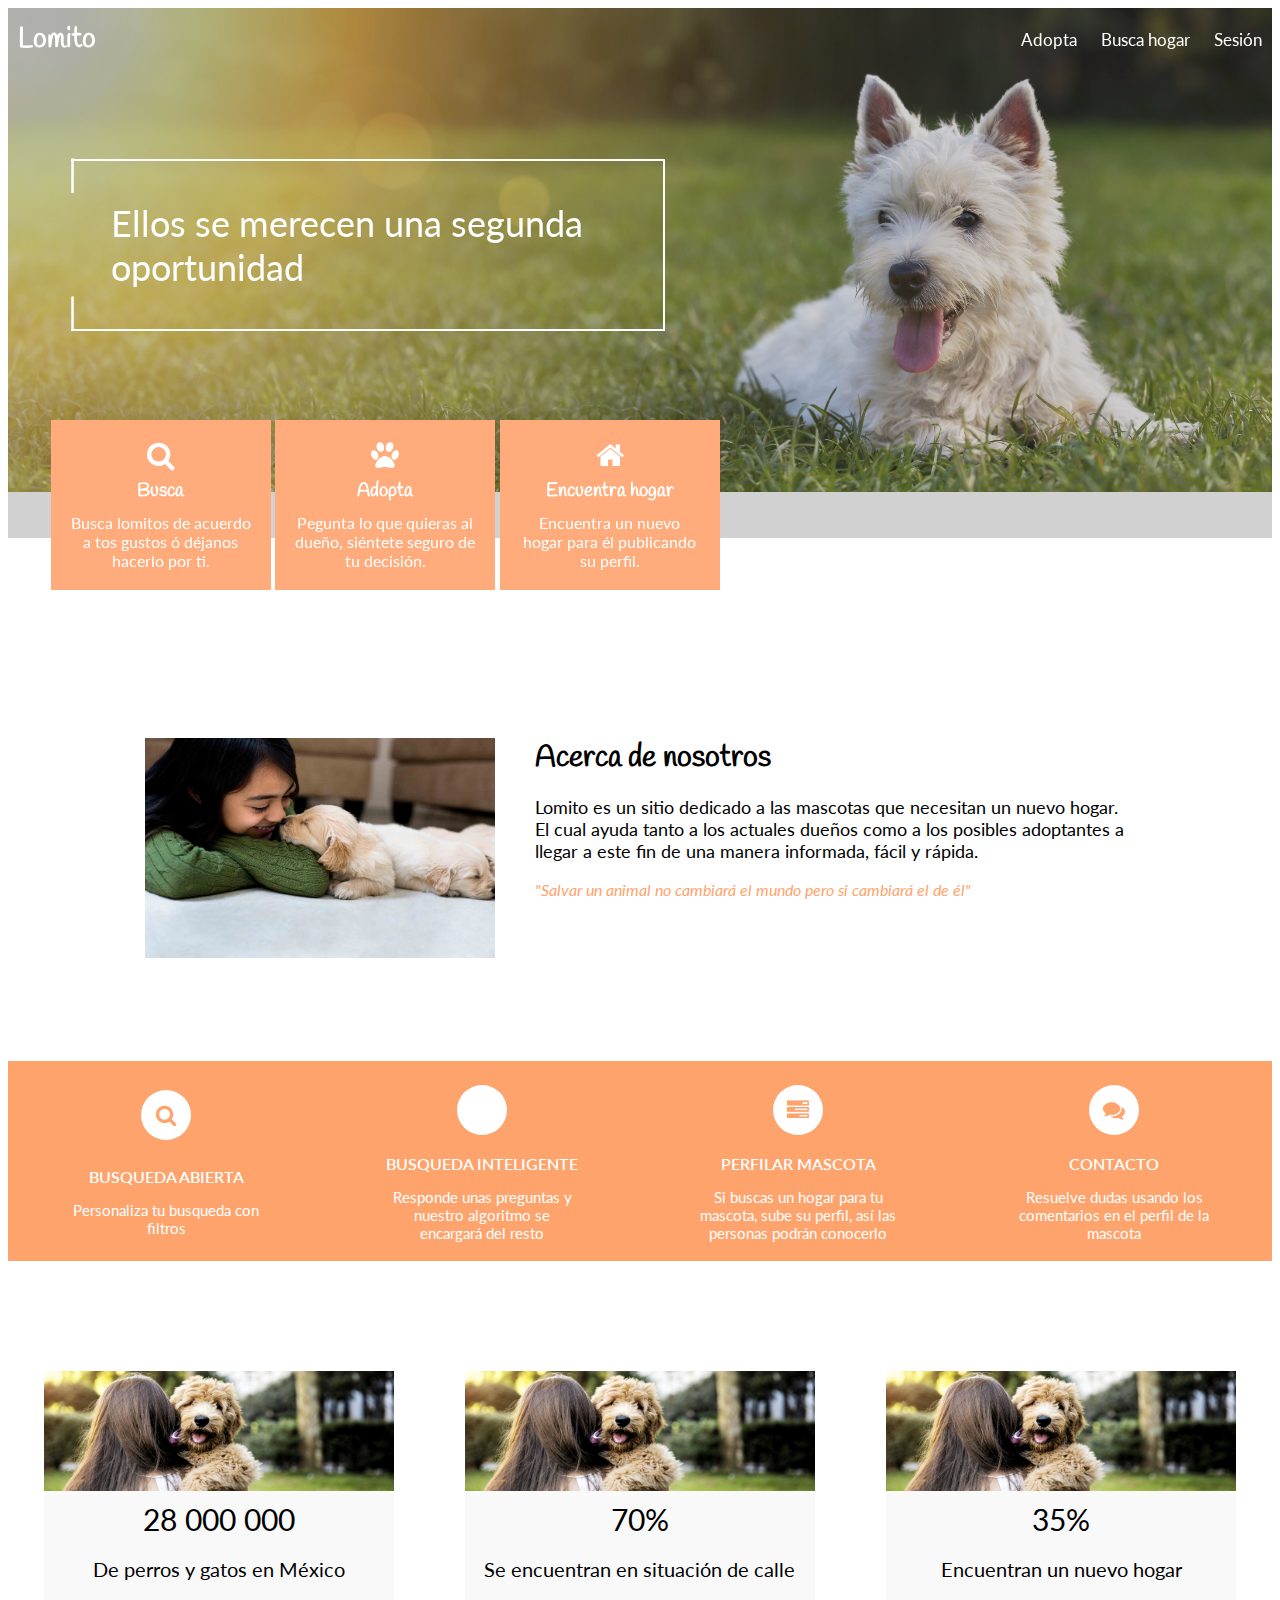
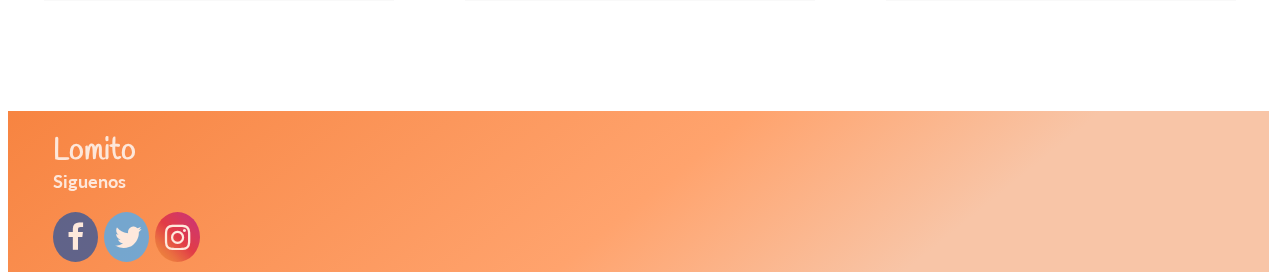
<file: index.html>
<!DOCTYPE html>
<html lang="en">
<head>
    <meta charset="UTF-8">
    <meta name="viewport" content="width=device-width, initial-scale=1.0">
    <meta http-equiv="X-UA-Compatible" content="ie=edge">
    <title>Lomito</title>
    <link rel="stylesheet" href="assets/css/main.css">
    <link rel="stylesheet" href="https://use.fontawesome.com/releases/v5.7.0/css/all.css" integrity="sha384-lZN37f5QGtY3VHgisS14W3ExzMWZxybE1SJSEsQp9S+oqd12jhcu+A56Ebc1zFSJ" crossorigin="anonymous">
    <link rel="stylesheet" href="https://cdnjs.cloudflare.com/ajax/libs/font-awesome/4.7.0/css/font-awesome.min.css">
    <link href="https://fonts.googleapis.com/css?family=Handlee|Lato&display=swap" rel="stylesheet">
</head>
<body>
    <header>
        <!-- <nav>
            <a href="">Lomito</a>
            <div>
                <a href="">Adopta</a>
                <a href="">Busca hogar</a>
                <a href="">Sesión</a>
            </div>
        </nav> -->
    </header>
    <section id="hero">
          <nav class="home-navbar">
            <a href="index.html" class="logo">Lomito</a>
            <div>
                <a href="searcher-pet.html">Adopta</a>
                <a href="human-register.html">Busca hogar</a>
                <a href="">Sesión</a>
            </div>
        </nav>
        <div class="title">
                Ellos se merecen una segunda oportunidad
        </div>
       
        <div class="card-container">
            <div class="card c1">
                <i class="fa fa-search"></i>
                <h3 class="font-theme">Busca</h3>
                <span>Busca lomitos de acuerdo a tos gustos ó déjanos hacerlo por ti.</span>
            </div>
            <div class="card c2">
                <i class="fa fa-paw"></i>
                <h3 class="font-theme">Adopta</h3>
                <span>Pegunta lo que quieras al dueño, siéntete seguro de tu decisión.</span>
            </div>
            <div class="card">
                <i class="fa fa-home"></i>
                <h3 class="font-theme">Encuentra hogar</h3>
                <span>Encuentra un nuevo hogar para él publicando su perfil.</span>
            </div>
        </div>
    </section>
    <section class="about-us">
        <div class="about-us-image">
            <img src="assets/images/portada4.jpg">
        </div>
        <div class="about-us-details">
            <h1 class="font-theme">Acerca de nosotros</h1>
            <p>Lomito es un sitio dedicado a las mascotas que necesitan un nuevo hogar. 
                <br>
                El cual ayuda tanto a los actuales dueños como a los posibles adoptantes a llegar a este fin de una manera informada, fácil y rápida.
              
            </p>
            <span>"Salvar un animal no cambiará el mundo pero si cambiará el de él"</span>
        </div>
    </section>
    <section class="tools">
        <div class="tool-item">
            <div class="tools-icon" tabindex="0">
                <i class="fa fa-search"></i>
            </div>
            <div class="tools-details">
                <span>Busqueda abierta</span>
                <p>Personaliza tu busqueda con filtros</p>
            </div>
        </div>

         <div class="tool-item">
            <div class="tools-icon">
                <i class="fas fa-project-diagram"></i>
            </div>
            <div class="tools-details">
                <span>Busqueda inteligente</span>
                <p>Responde unas preguntas y nuestro algoritmo se encargará del resto</p>
            </div>
        </div>

         <div class="tool-item">
            <div class="tools-icon">
                <i class="fa fa-tasks"></i>
            </div>
            <div class="tools-details">
                <span>Perfilar mascota</span>
                <p>Si buscas un hogar para tu mascota, sube su perfil, así las personas podrán conocerlo</p>
            </div>
        </div>
       
         <div class="tool-item">
            <div class="tools-icon">
                <i class="fa fa-comments"></i>
            </div>
            <div class="tools-details">
                <span>Contacto</span>
                <p>Resuelve dudas usando los comentarios en el perfil de la mascota</p>
            </div>
        </div>
    </section>
    <section class="statistics">
        <div class="statistics-item">
           <img src= "assets/images/portada1.jpg" width="350px" height="120px">
            <div class="detail">
                <span>28 000 000</span>
                <p>De perros y gatos en México</p>
            </div>
        </div>
         <div class="statistics-item">
           <img src= "assets/images/portada1.jpg" width="350px" height="120px">
            <div class="detail">
                <span>70%</span>
                <p>Se encuentran en situación de calle</p>
            </div>
        </div>
         <div class="statistics-item">
           <img src= "assets/images/portada1.jpg" width="350px" height="120px">
            <div class="detail">
                <span>35%</span>
                <p>Encuentran un nuevo hogar</p>
            </div>
        </div>
    </section>
    <footer>
       <div class="footer-logo">
        <h1 class="font-theme">Lomito</h1>
        <h3>Siguenos</h3>
        <div class="social">
            <a href="#" class="fa fa-facebook"></a>
            <a href="#" class="fa fa-twitter"></a>
            <a href="#" class="fa fa-instagram"></a>
        </div>
       </div>
    </footer>
    
</body>
</html>
</file>
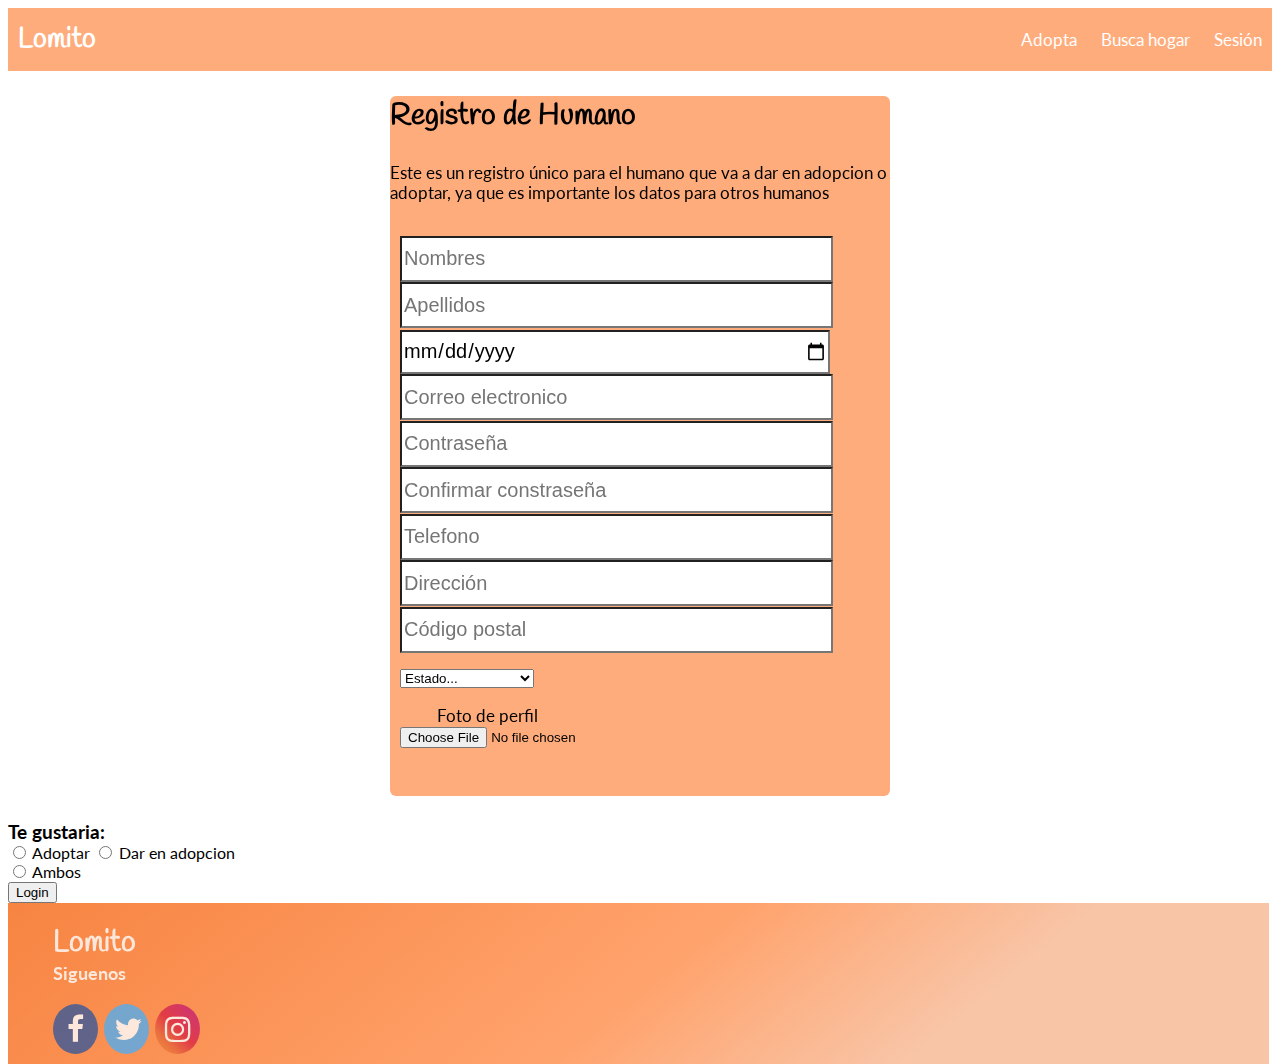
<file: human-register.html>
<!DOCTYPE html>
<html lang="en">
<head>
    <meta charset="UTF-8">
    <meta name="viewport" content="width=device-width, initial-scale=1.0">
    <meta http-equiv="X-UA-Compatible" content="ie=edge">
    <title>Perfil de Usuarios Lomito</title>
    <link rel="stylesheet" href="assets/css/main.css">
    <link rel="stylesheet" href="https://use.fontawesome.com/releases/v5.7.0/css/all.css" integrity="sha384-lZN37f5QGtY3VHgisS14W3ExzMWZxybE1SJSEsQp9S+oqd12jhcu+A56Ebc1zFSJ" crossorigin="anonymous">
    <link rel="stylesheet" href="https://cdnjs.cloudflare.com/ajax/libs/font-awesome/4.7.0/css/font-awesome.min.css">
    <link href="https://fonts.googleapis.com/css?family=Handlee|Lato&display=swap" rel="stylesheet">
</head>
<body>
<header>
    <nav class="site-navbar">
        <a href="index.html" class="logo">Lomito</a>
        <div>
            <a href="searcher-pet.html">Adopta</a>
            <a href="human-register.html">Busca hogar</a>
            <a href="">Sesión</a>
        </div>
    </nav>
</header>


<section class="container-humano">
<div class="flat-form">
        <h2>Registro de Humano</h2>
        <p>  Este es un registro único para el
            humano que va a dar en adopcion o adoptar, ya que es importante
            los datos para otros humanos</p>
<form>           
    <ul class="tabs">
        <li>
<input type="text" placeholder="Nombres">
        </li>
        <li>
<input type="text" placeholder="Apellidos">
        </li>
        <li>
 <input type="date" name="date" >
        </li>
        <li>
<input type="text" placeholder="Correo electronico">
         </li>
         <li>
<input type="password" placeholder="Contraseña">
        </li>
        <li>
<input type="password" placeholder="Confirmar constraseña">
         </li>
         <li>
<input type="text" placeholder="Telefono">
          </li>
    <li>
<input type="text" placeholder="Dirección">
    </li>
    <li>
<input type="text" placeholder="Código postal">
    </li>
    <li>
 <select placeholder="estado">
     <option value="no"> Estado...</option>
    <option value="Aguascalientes">Aguascalientes</option>
    <option value="Baja California">Baja California</option>
    <option value="Baja California Sur">Baja California Sur</option>
    <option value="Campeche">Campeche</option>
    <option value="Chiapas">Chiapas</option>
    <option value="Chihuahua">Chihuahua</option>
    <option value="Coahuila">Coahuila</option>
    <option value="Colima">Colima</option>
    <option value="Distrito Federal">Distrito Federal</option>
    <option value="Durango">Durango</option>
    <option value="Estado de México">Estado de México</option>
    <option value="Guanajuato">Guanajuato</option>
    <option value="Guerrero">Guerrero</option>
    <option value="Hidalgo">Hidalgo</option>
    <option value="Jalisco">Jalisco</option>
    <option value="Michoacán">Michoacán</option>
    <option value="Morelos">Morelos</option>
    <option value="Nayarit">Nayarit</option>
    <option value="Nuevo León">Nuevo León</option>
    <option value="Oaxaca">Oaxaca</option>
    <option value="Puebla">Puebla</option>
    <option value="Querétaro">Querétaro</option>
    <option value="Quintana Roo">Quintana Roo</option>
    <option value="San Luis Potosí">San Luis Potosí</option>
    <option value="Sinaloa">Sinaloa</option>
    <option value="Sonora">Sonora</option>
    <option value="Tabasco">Tabasco</option>
    <option value="Tamaulipas">Tamaulipas</option>
    <option value="Tlaxcala">Tlaxcala</option>
    <option value="Veracruz">Veracruz</option>
    <option value="Yucatán">Yucatán</option>
    <option value="Zacatecas">Zacatecas</option>
    </select>
    </li>
    <li><p>
 Foto de perfil
 <input type="file" name="imagen subida"
 accept="image/png, .jpg, .jpeg, image/gif">
 <form action="../../form-result.php" method="POST"
 enctype="multipart/form-data" target="_blank">
    </li>
    
 </ul>
 
</form>
</div>
</div>
</section>


<div class="selection2">
<h3> Te gustaria:</h3>
<input type="radio"name="lomo" value="adoptar"> Adoptar <span></span>
<input type="radio" name="lomo" value="dar en adopcion"> Dar en adopcion <br>
<input type="radio" name="lomo" value="ambos" > Ambos <br>

</div>
 







<div class="Registrar">

 <input type="submit" value="Login" class="button-2">

</div>







<footer>
    <div class="footer-logo">
        <h1 class="font-theme">Lomito</h1>
        <h3>Siguenos</h3>
        <div class="social">
            <a href="#" class="fa fa-facebook"></a>
            <a href="#" class="fa fa-twitter"></a>
            <a href="#" class="fa fa-instagram"></a>
        </div>
       </div>
</footer>    
</body>
</html>
</file>
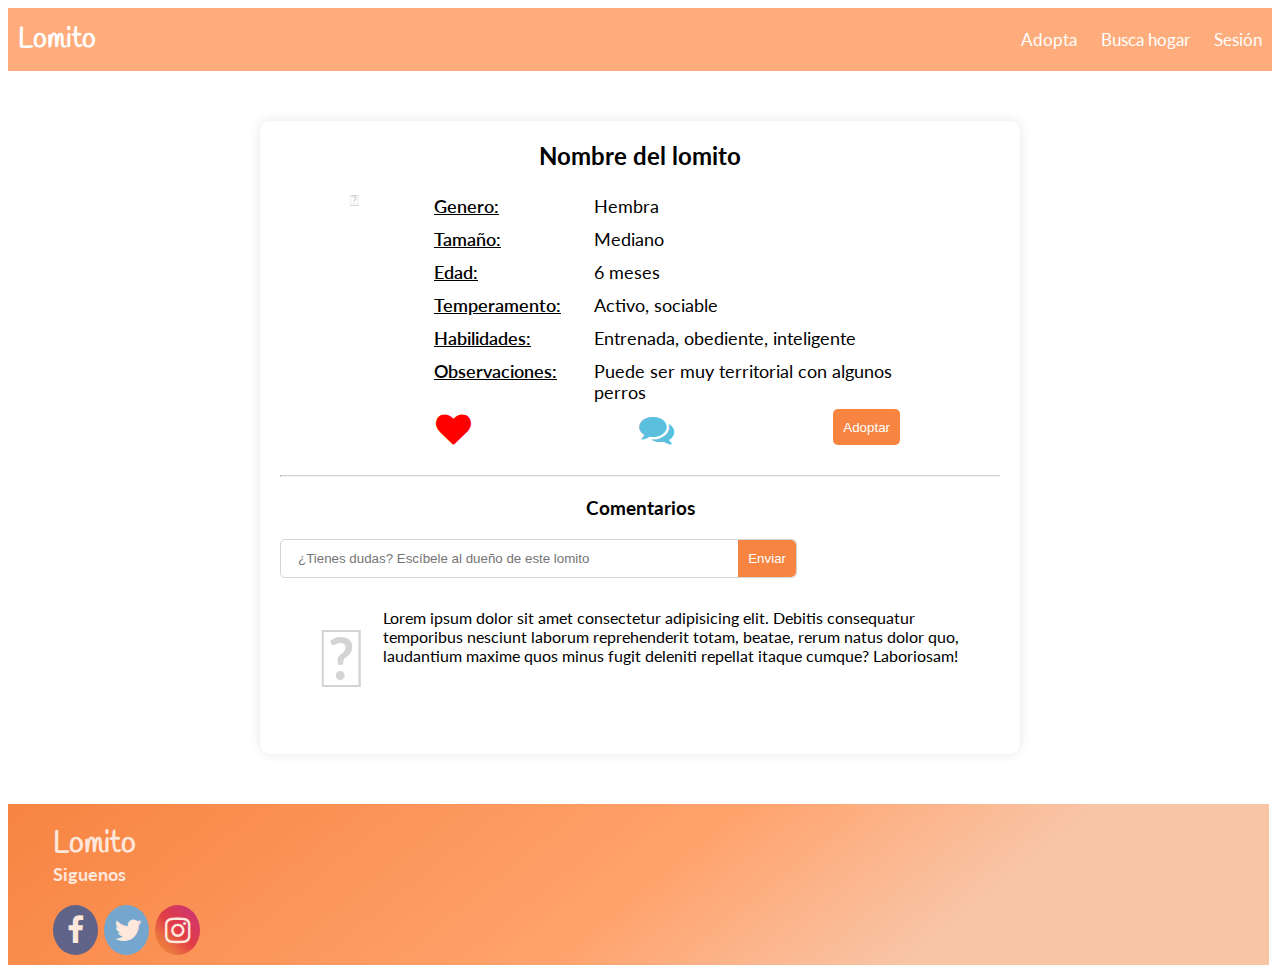
<file: pet-details.html>
<!DOCTYPE html>
<html lang="en">
<head>
    <meta charset="UTF-8">
    <meta name="viewport" content="width=device-width, initial-scale=1.0">
    <meta http-equiv="X-UA-Compatible" content="ie=edge">
    <link rel="stylesheet" href="assets/css/main.css">
    <link rel="stylesheet" href="https://use.fontawesome.com/releases/v5.7.0/css/all.css" integrity="sha384-lZN37f5QGtY3VHgisS14W3ExzMWZxybE1SJSEsQp9S+oqd12jhcu+A56Ebc1zFSJ" crossorigin="anonymous">
    <link rel="stylesheet" href="https://cdnjs.cloudflare.com/ajax/libs/font-awesome/4.7.0/css/font-awesome.min.css">
    <link href="https://fonts.googleapis.com/css?family=Handlee|Lato&display=swap" rel="stylesheet">
    <title>Lomito</title>
</head>
<body>
    <header>
        <nav class="site-navbar">
                <a href="index.html" class="logo">Lomito</a>
                <div>
                    <a href="searcher-pet.html">Adopta</a>
                    <a href="human-register.html">Busca hogar</a>
                    <a href="">Sesión</a>
                </div>
            </nav>
    </header>
    <section class="info-pet-details">
        <div class="card-full-details">
            <h2>Nombre del lomito</h2>
            <div class="general-full-details">
                <div class="image-full-details">
                    <i class="fas fa-paw fa-10x"></i>
                </div>
                <div class="description-full-details">
                    <div class=item-detail>
                        <span>Genero:</span>
                        <p>Hembra</p>
                    </div>
                     <div class=item-detail>
                        <span>Tamaño:</span>
                        <p>Mediano</p>
                    </div>
                     <div class=item-detail>
                        <span>Edad:</span>
                        <p>6 meses</p>
                    </div>
                    <div class=item-detail>
                        <span>Temperamento:</span>
                        <p>Activo, sociable</p>
                    </div>
                     <div class=item-detail>
                        <span>Habilidades:</span>
                        <p>Entrenada, obediente, inteligente</p>
                    </div>
                    <div class=item-detail>
                        <span>Observaciones:</span>
                        <p>Puede ser muy territorial con algunos perros</p>
                    </div>
                    <div class="card-pet-options">
                        <button type="submit" class="btn-like"><i class="fa fa-heart"></i></button>
                        <button type="submit" class="btn-comment"><i class="fa fa-comments"></i></button>
                        <button type="submit" class="btn-adopt">Adoptar</button>
                    </div>
                </div>
               
            </div>
            <hr>
            <h3>Comentarios</h3>
            <div class="commets-container">
                <input placeholder="¿Tienes dudas? Escíbele al dueño de este lomito">
                <button type="submit">Enviar</button>
            </div>
            <div class="comment-detail">
                <i class="fas fa-user fa-5x"></i>
                <div class="coment-text">
                    <p>Lorem ipsum dolor sit amet consectetur adipisicing elit. Debitis consequatur temporibus nesciunt laborum reprehenderit totam, beatae, rerum natus dolor quo, laudantium maxime quos minus fugit deleniti repellat itaque cumque? Laboriosam!</p>
                </div>
            </div>
           
        </div>
    </section>
 <footer>
        <div class="footer-logo">
         <h1 class="font-theme">Lomito</h1>
         <h3>Siguenos</h3>
         <div class="social">
             <a href="#" class="fa fa-facebook"></a>
             <a href="#" class="fa fa-twitter"></a>
             <a href="#" class="fa fa-instagram"></a>
         </div>
        </div>
     </footer>
</body>
</html>
</file>
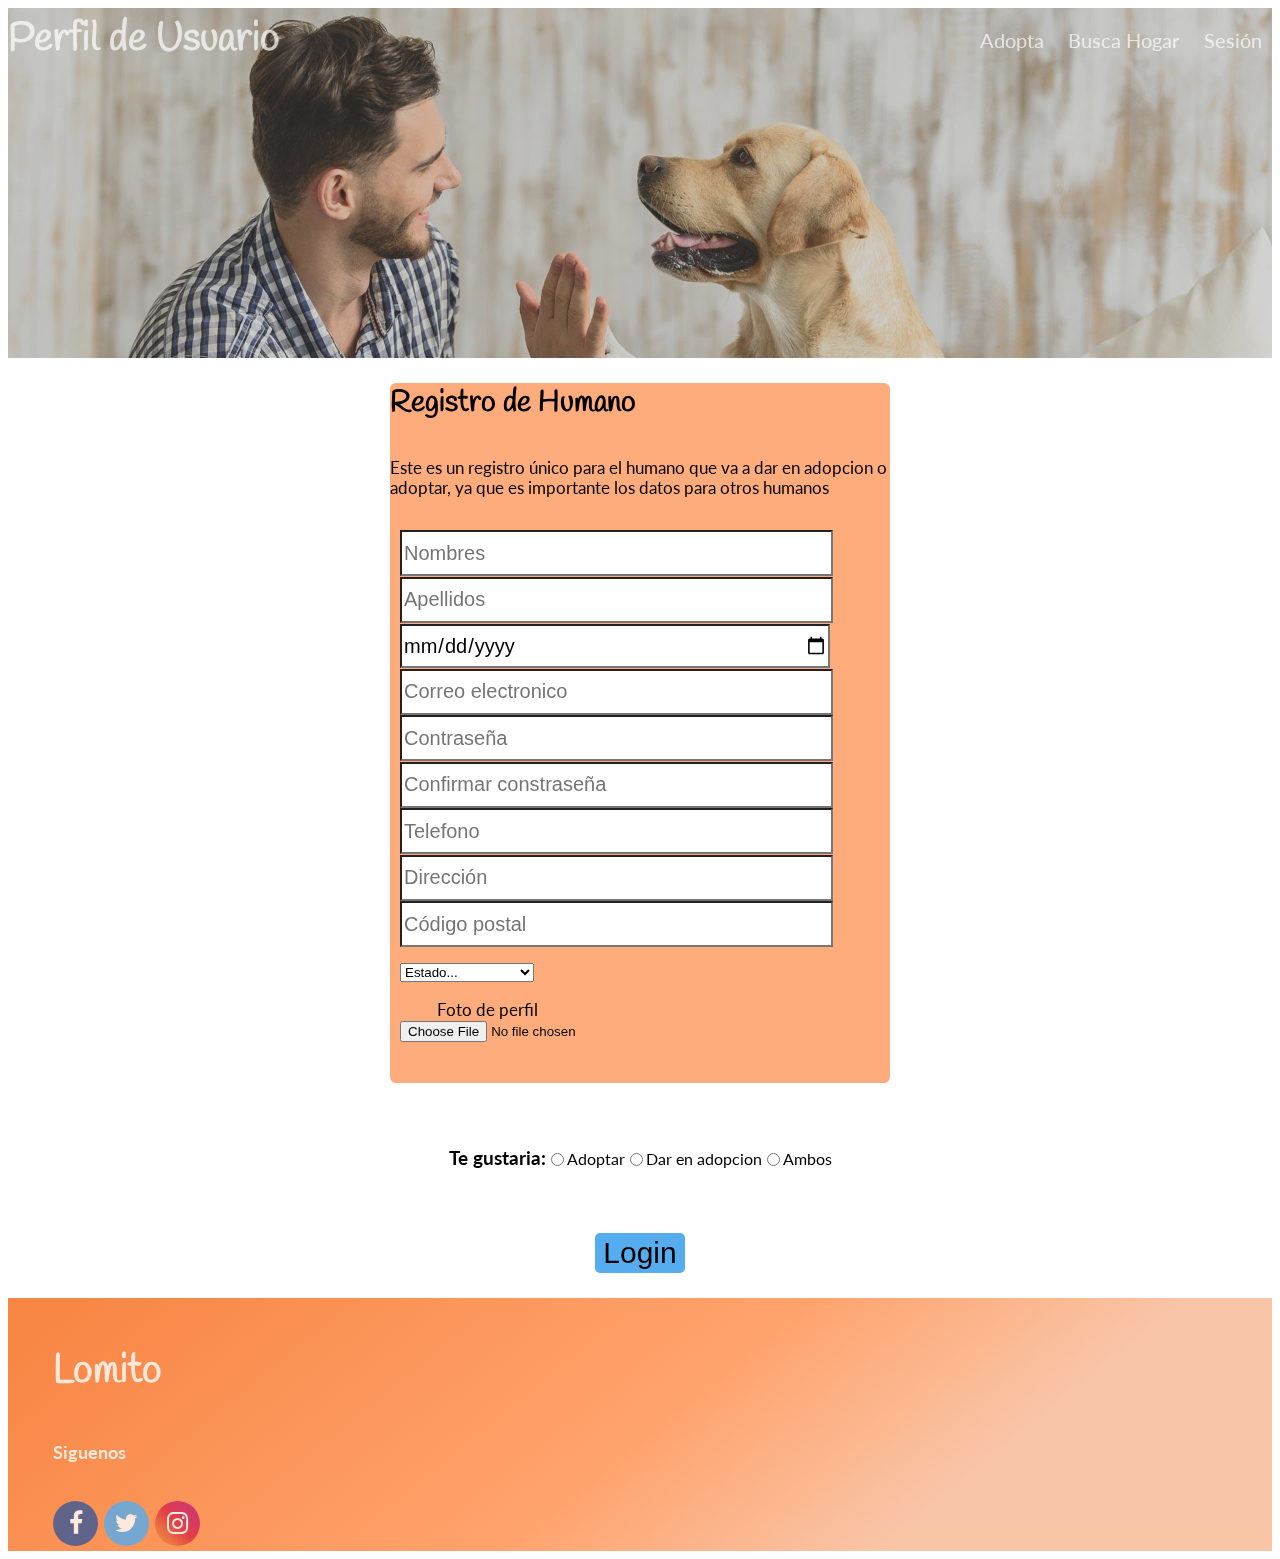
<file: register.html>
<!DOCTYPE html>
<html lang="en">
<head>
    <meta charset="UTF-8">
    <meta name="viewport" content="width=device-width, initial-scale=1.0">
    <meta http-equiv="X-UA-Compatible" content="ie=edge">
    <title>Perfil de Usuarios Lomito</title>
    <link rel="stylesheet" href="asets2/estilosus.css">
    <link rel="stylesheet" href="https://use.fontawesome.com/releases/v5.7.0/css/all.css" integrity="sha384-lZN37f5QGtY3VHgisS14W3ExzMWZxybE1SJSEsQp9S+oqd12jhcu+A56Ebc1zFSJ" crossorigin="anonymous">
    <link rel="stylesheet" href="https://cdnjs.cloudflare.com/ajax/libs/font-awesome/4.7.0/css/font-awesome.min.css">
    <link href="https://fonts.googleapis.com/css?family=Handlee|Lato&display=swap" rel="stylesheet">
</head>
<body>
<header>
    <section id="hero">
<nav> 
   
   <h1> Perfil de Usuario </h1><br>
   <div>
    
    <a href=""> Adopta</a>
    <a href=""> Busca Hogar </a>
    <a href=""> Sesión</a>
   </div>
</nav>
</header>


<section class="container">
<div class="flat-form">
        <h2>Registro de Humano</h2>
        <p>  Este es un registro único para el
            humano que va a dar en adopcion o adoptar, ya que es importante
            los datos para otros humanos</p>
<form>           
    <ul class="tabs">
        <li>
<input type="text" placeholder="Nombres">
        </li>
        <li>
<input type="text" placeholder="Apellidos">
        </li>
        <li>
 <input type="date" name="date" >
        </li>
        <li>
<input type="text" placeholder="Correo electronico">
         </li>
         <li>
<input type="password" placeholder="Contraseña">
        </li>
        <li>
<input type="password" placeholder="Confirmar constraseña">
         </li>
         <li>
<input type="text" placeholder="Telefono">
          </li>
    <li>
<input type="text" placeholder="Dirección">
    </li>
    <li>
<input type="text" placeholder="Código postal">
    </li>
    <li>
 <select placeholder="estado">
     <option value="no"> Estado...</option>
    <option value="Aguascalientes">Aguascalientes</option>
    <option value="Baja California">Baja California</option>
    <option value="Baja California Sur">Baja California Sur</option>
    <option value="Campeche">Campeche</option>
    <option value="Chiapas">Chiapas</option>
    <option value="Chihuahua">Chihuahua</option>
    <option value="Coahuila">Coahuila</option>
    <option value="Colima">Colima</option>
    <option value="Distrito Federal">Distrito Federal</option>
    <option value="Durango">Durango</option>
    <option value="Estado de México">Estado de México</option>
    <option value="Guanajuato">Guanajuato</option>
    <option value="Guerrero">Guerrero</option>
    <option value="Hidalgo">Hidalgo</option>
    <option value="Jalisco">Jalisco</option>
    <option value="Michoacán">Michoacán</option>
    <option value="Morelos">Morelos</option>
    <option value="Nayarit">Nayarit</option>
    <option value="Nuevo León">Nuevo León</option>
    <option value="Oaxaca">Oaxaca</option>
    <option value="Puebla">Puebla</option>
    <option value="Querétaro">Querétaro</option>
    <option value="Quintana Roo">Quintana Roo</option>
    <option value="San Luis Potosí">San Luis Potosí</option>
    <option value="Sinaloa">Sinaloa</option>
    <option value="Sonora">Sonora</option>
    <option value="Tabasco">Tabasco</option>
    <option value="Tamaulipas">Tamaulipas</option>
    <option value="Tlaxcala">Tlaxcala</option>
    <option value="Veracruz">Veracruz</option>
    <option value="Yucatán">Yucatán</option>
    <option value="Zacatecas">Zacatecas</option>
    </select>
    </li>
    <li><p>
 Foto de perfil
 <input type="file" name="imagen subida"
 accept="image/png, .jpg, .jpeg, image/gif">
 <form action="../../form-result.php" method="POST"
 enctype="multipart/form-data" target="_blank">
    </li>
    
 </ul>
</form>
</div>
</div>
</section>


<div class="selection1">
<h3> Te gustaria:</h3>
<input type="radio"name="lomo" value="adoptar"> Adoptar <span></span>
<input type="radio" name="lomo" value="dar en adopcion"> Dar en adopcion <br>
<input type="radio" name="lomo" value="ambos" > Ambos <br>

</div>
 </section>

<div class="Registrar">

 <input type="submit" value="Login" class="button">

</div>
<footer>
    <div class="footer-logo">
        <h1 class="font-theme">Lomito</h1>
        <h3>Siguenos</h3>
        <div class="social">
            <a href="#" class="fa fa-facebook"></a>
            <a href="#" class="fa fa-twitter"></a>
            <a href="#" class="fa fa-instagram"></a>
        </div>
       </div>


    





</footer>    
</body>
</html>
</file>
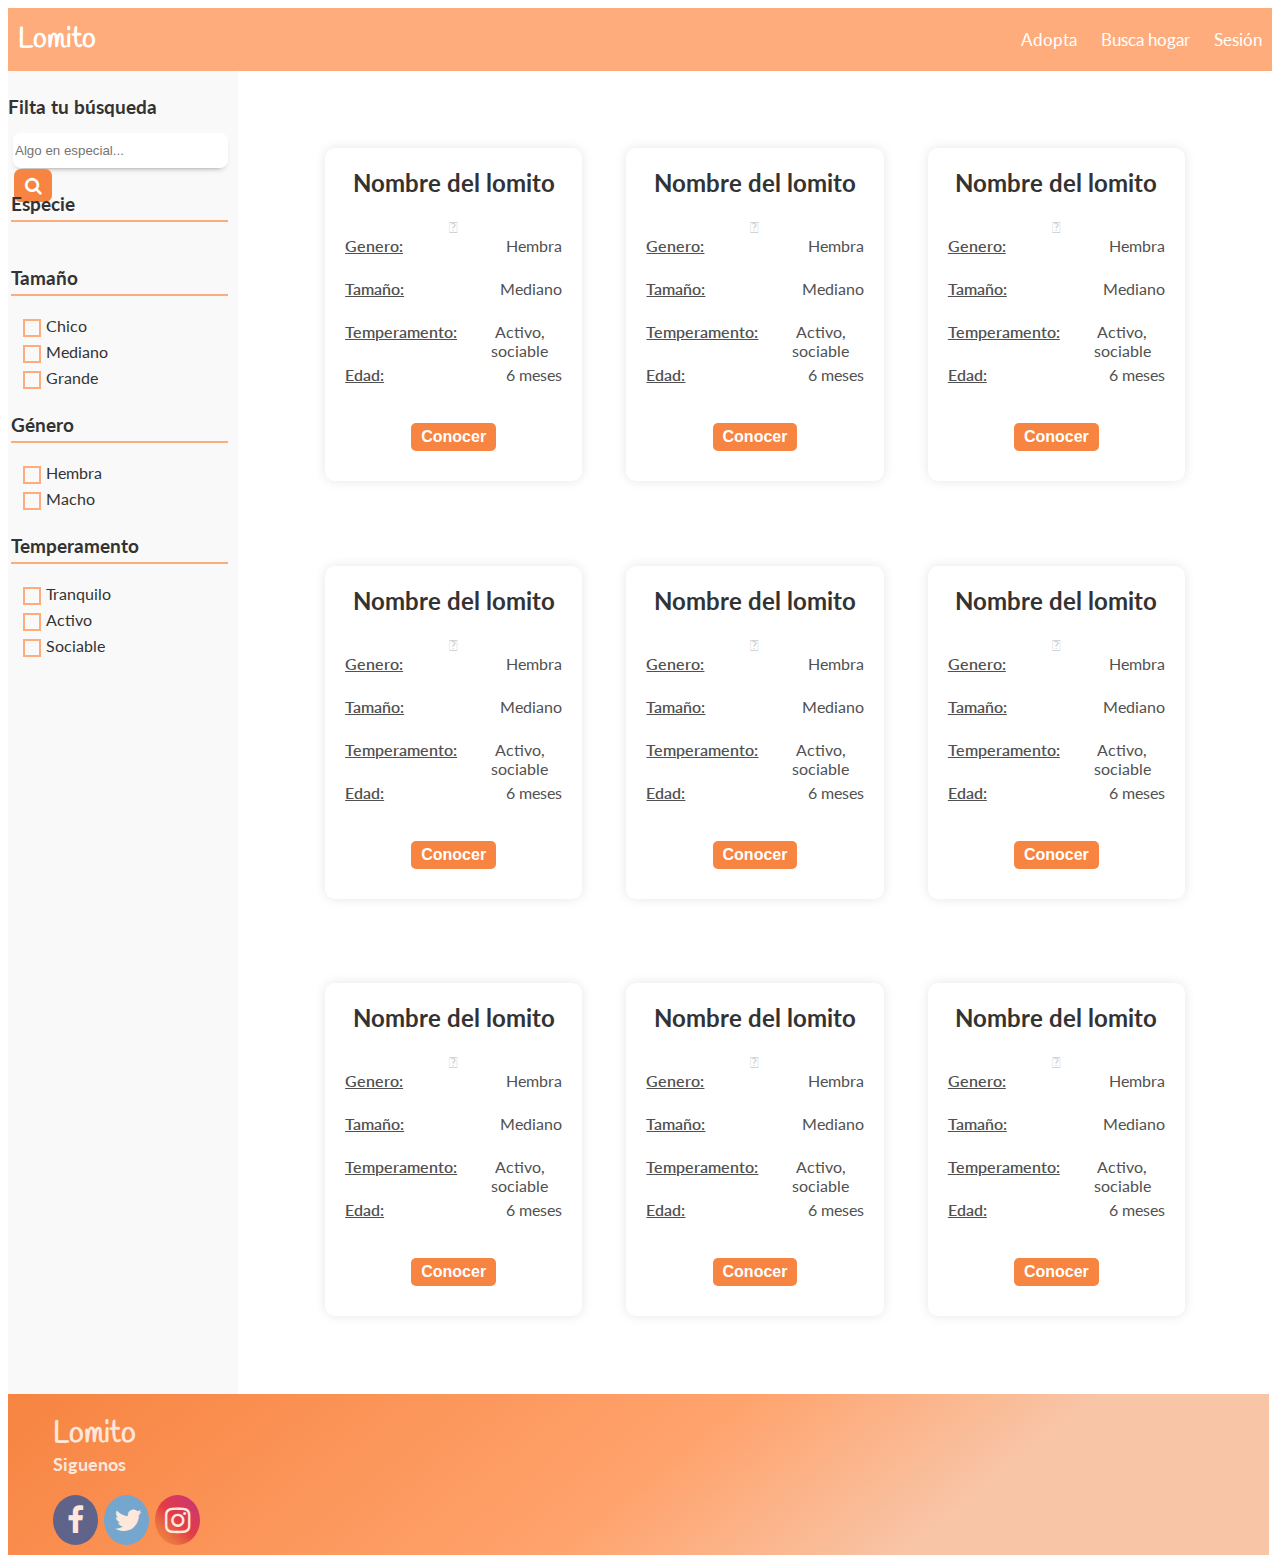
<file: searcher-pet.html>
<!DOCTYPE html>
<html lang="en">
<head>
    <meta charset="UTF-8">
    <meta name="viewport" content="width=device-width, initial-scale=1.0">
    <meta http-equiv="X-UA-Compatible" content="ie=edge">
    <link rel="stylesheet" href="assets/css/main.css">
    <link rel="stylesheet" href="https://use.fontawesome.com/releases/v5.7.0/css/all.css" integrity="sha384-lZN37f5QGtY3VHgisS14W3ExzMWZxybE1SJSEsQp9S+oqd12jhcu+A56Ebc1zFSJ" crossorigin="anonymous">
    <link rel="stylesheet" href="https://cdnjs.cloudflare.com/ajax/libs/font-awesome/4.7.0/css/font-awesome.min.css">
    <link href="https://fonts.googleapis.com/css?family=Handlee|Lato&display=swap" rel="stylesheet">
    <title>Lomito</title>
</head>
<body>
    <header>
        <nav class="site-navbar">
                <a href="index.html" class="logo">Lomito</a>
                <div>
                    <a href="searcher-pet.html">Adopta</a>
                    <a href="human-register.html">Busca hogar</a>
                    <a href="">Sesión</a>
                </div>
            </nav>
    </header>
    <section class="dashboard">
      <div class="aside">
        <h3>Filta tu búsqueda</h3>
       
        <div class="search-input">
            <input type="text" id="txtSerach" placeholder="Algo en especial..." id="item1"></input>
            <button id="btnSerach" type="submit"><i class="fa fa-search" style="font-size:18px"></i></button>
        </div>
        <div class="search-option">
            <h3>Especie</h3>
        </div>
        <div class="icon-container">
            <i class="fas fa-dog fa-3x"></i>
            <i class="fas fa-cat fa-3x"></i>
        </div>
        <div class="search-option">
            <h3>Tamaño</h3>
        </div>
        <div class="radio-button-group">
            <input type="checkbox" id="chico">
            <label for="chico">Chico</label>
        </div>
        <div class="radio-button-group">
            <input type="checkbox" id="mediano">
            <label for="mediano">Mediano</label>
        </div>
        <div class="radio-button-group">
            <input type="checkbox" id="grande">
            <label for="grande">Grande</label>
        </div>
        <div class="search-option">
            <h3>Género</h3>
        </div>
        <div class="radio-button-group">
            <input type="checkbox" id="hembra">
            <label for="hembra">Hembra</label>
        </div>
        <div class="radio-button-group">
            <input type="checkbox" id="macho">
            <label for="macho">Macho</label>
        </div>
        <div class="search-option">
            <h3>Temperamento</h3>
        </div>
        <div class="radio-button-group">
            <input type="checkbox" id="tranquilo">
            <label for="tranquilo">Tranquilo</label>
        </div>
        <div class="radio-button-group">
            <input type="checkbox" id="Activo">
            <label for="Activo">Activo</label>
        </div>
        <div class="radio-button-group">
            <input type="checkbox" id="sociable">
            <label for="sociable">Sociable</label>
        </div>
       
      </div>
      <div class="card-container">
        <div class="card-pet">
            <h2>Nombre del lomito</h2>
            <i class="fas fa-paw fa-8x"></i>
            <div class="pet-details">
                <div class="item">Genero:</div>
                <div class="item-detail">Hembra</div>
                <div class="item">Tamaño:</div>
                <div class="item-detail">Mediano</div>
                <div class="item">Temperamento:</div>
                <div class="item-detail">Activo, sociable</div>
                <div class="item">Edad:</div>
                <div class="item-detail">6 meses</div>
            </div>
            <a href="pet-details.html" target="_blank"><button class="card-pet-more" type="submit">Conocer</button></a>
        </div>
        <div class="card-pet">
            <h2>Nombre del lomito</h2>
            <i class="fas fa-paw fa-8x"></i>
            <div class="pet-details">
                <div class="item">Genero:</div>
                <div class="item-detail">Hembra</div>
                <div class="item">Tamaño:</div>
                <div class="item-detail">Mediano</div>
                <div class="item">Temperamento:</div>
                <div class="item-detail">Activo, sociable</div>
                <div class="item">Edad:</div>
                <div class="item-detail">6 meses</div>
            </div>
            <a href="pet-details.html" target="_blank"><button class="card-pet-more" type="submit">Conocer</button></a>
        </div>
        <div class="card-pet">
            <h2>Nombre del lomito</h2>
            <i class="fas fa-paw fa-8x"></i>
            <div class="pet-details">
                <div class="item">Genero:</div>
                <div class="item-detail">Hembra</div>
                <div class="item">Tamaño:</div>
                <div class="item-detail">Mediano</div>
                <div class="item">Temperamento:</div>
                <div class="item-detail">Activo, sociable</div>
                <div class="item">Edad:</div>
                <div class="item-detail">6 meses</div>
            </div>
            <a href="pet-details.html" target="_blank"><button class="card-pet-more" type="submit">Conocer</button></a>
        </div>
        <div class="card-pet">
            <h2>Nombre del lomito</h2>
            <i class="fas fa-paw fa-8x"></i>
            <div class="pet-details">
                <div class="item">Genero:</div>
                <div class="item-detail">Hembra</div>
                <div class="item">Tamaño:</div>
                <div class="item-detail">Mediano</div>
                <div class="item">Temperamento:</div>
                <div class="item-detail">Activo, sociable</div>
                <div class="item">Edad:</div>
                <div class="item-detail">6 meses</div>
            </div>
            <a href="pet-details.html" target="_blank"><button class="card-pet-more" type="submit">Conocer</button></a>
        </div>
        <div class="card-pet">
            <h2>Nombre del lomito</h2>
            <i class="fas fa-paw fa-8x"></i>
            <div class="pet-details">
                <div class="item">Genero:</div>
                <div class="item-detail">Hembra</div>
                <div class="item">Tamaño:</div>
                <div class="item-detail">Mediano</div>
                <div class="item">Temperamento:</div>
                <div class="item-detail">Activo, sociable</div>
                <div class="item">Edad:</div>
                <div class="item-detail">6 meses</div>
            </div>
            <a href="pet-details.html" target="_blank"><button class="card-pet-more" type="submit">Conocer</button></a>
        </div>
        <div class="card-pet">
            <h2>Nombre del lomito</h2>
            <i class="fas fa-paw fa-8x"></i>
            <div class="pet-details">
                <div class="item">Genero:</div>
                <div class="item-detail">Hembra</div>
                <div class="item">Tamaño:</div>
                <div class="item-detail">Mediano</div>
                <div class="item">Temperamento:</div>
                <div class="item-detail">Activo, sociable</div>
                <div class="item">Edad:</div>
                <div class="item-detail">6 meses</div>
            </div>
            <a href="pet-details.html" target="_blank"><button class="card-pet-more" type="submit">Conocer</button></a>
        </div>
        <div class="card-pet">
            <h2>Nombre del lomito</h2>
            <i class="fas fa-paw fa-8x"></i>
            <div class="pet-details">
                <div class="item">Genero:</div>
                <div class="item-detail">Hembra</div>
                <div class="item">Tamaño:</div>
                <div class="item-detail">Mediano</div>
                <div class="item">Temperamento:</div>
                <div class="item-detail">Activo, sociable</div>
                <div class="item">Edad:</div>
                <div class="item-detail">6 meses</div>
            </div>
            <a href="pet-details.html" target="_blank"><button class="card-pet-more" type="submit">Conocer</button></a>
        </div>
        <div class="card-pet">
            <h2>Nombre del lomito</h2>
            <i class="fas fa-paw fa-8x"></i>
            <div class="pet-details">
                <div class="item">Genero:</div>
                <div class="item-detail">Hembra</div>
                <div class="item">Tamaño:</div>
                <div class="item-detail">Mediano</div>
                <div class="item">Temperamento:</div>
                <div class="item-detail">Activo, sociable</div>
                <div class="item">Edad:</div>
                <div class="item-detail">6 meses</div>
            </div>
            <a href="pet-details.html" target="_blank"><button class="card-pet-more" type="submit">Conocer</button></a>
        </div>
        <div class="card-pet">
            <h2>Nombre del lomito</h2>
            <i class="fas fa-paw fa-8x"></i>
            <div class="pet-details">
                <div class="item">Genero:</div>
                <div class="item-detail">Hembra</div>
                <div class="item">Tamaño:</div>
                <div class="item-detail">Mediano</div>
                <div class="item">Temperamento:</div>
                <div class="item-detail">Activo, sociable</div>
                <div class="item">Edad:</div>
                <div class="item-detail">6 meses</div>
            </div>
            <a href="pet-details.html" target="_blank"><button class="card-pet-more" type="submit">Conocer</button></a>
        </div>
      </div>
    </section>

    <footer>
        <div class="footer-logo">
         <h1 class="font-theme">Lomito</h1>
         <h3>Siguenos</h3>
         <div class="social">
             <a href="#" class="fa fa-facebook"></a>
             <a href="#" class="fa fa-twitter"></a>
             <a href="#" class="fa fa-instagram"></a>
         </div>
        </div>
     </footer>
    
</body>
</html>
</file>
<file: assets/css/main.css>
body {
  font-family: "Lato", sans-serif;
}

h1,
h2,
h3,
h4,
h5,
h6 {
  margin: 0;
  padding: 0;
}

.font-theme {
  font-family: "Handlee", cursive;
}

header, footer {
  padding: 0;
  margin: 0;
}

#hero {
  background: linear-gradient(rgba(0, 0, 0, 0.2), rgba(0, 0, 0, 0.2)), url("../images/portada2.jpg");
  background-repeat: no-repeat;
  background-size: 100vw;
  height: 530px;
  opacity: 0.9;
  filter: blur(0.7px);
  -webkit-filter: blur(0.7px);
}
#hero .title {
  width: 40vw;
  padding: 40px;
  border: 2px solid white;
  border-left: none;
  position: relative;
  font-size: 36px;
  margin: 7% 5%;
  color: white;
}
#hero .title:before {
  color: white;
  position: absolute;
  content: "|";
  top: -6.4%;
  left: -0.5%;
}
#hero .title:after {
  color: white;
  position: absolute;
  content: "|";
  bottom: -2%;
  left: -0.5%;
}
#hero .card-container {
  width: 53vw;
  height: 130px;
  display: flex;
  flex-direction: row;
  justify-content: space-evenly;
  margin-left: 3%;
  opacity: 0.2px;
  flex-shrink: 0;
}
#hero .card {
  height: 130px;
  width: 180px;
  background-color: #ffa36d;
  display: flex;
  flex-direction: column;
  justify-content: space-between;
  align-items: center;
  padding: 20px;
  flex-shrink: 0;
  color: white;
  text-align: center;
}
#hero .card:hover {
  height: 140px;
  width: 190px;
}
#hero .card i {
  font-size: 30px;
}

.about-us {
  margin-top: 200px;
  display: flex;
  flex-direction: row;
  justify-content: center;
}

.about-us-image img {
  width: 350px;
  height: 220px;
}

.about-us-details {
  display: flex;
  width: 600px;
  flex-direction: column;
  justify-content: space-between;
  padding-left: 40px;
  height: 140px;
}

.about-us-details h1 {
  font-size: 30px;
}

.about-us-details p {
  font-size: 18px;
}

.about-us-details span {
  color: #ffa36d;
  font-style: oblique;
}

.tools {
  background-color: #ffa36d;
  display: flex;
  flex-direction: row;
  justify-content: space-around;
  align-items: flex-start;
  margin-top: 100px;
  padding-top: 20px;
}

.tools .tool-item {
  display: flex;
  flex-direction: column;
  justify-content: space-around;
  align-items: center;
  text-align: center;
  color: white;
  width: 200px;
  height: 180px;
}

.tools .tools-icon {
  background-color: white;
  color: #ffa36d;
  border-radius: 50%;
  height: 50px;
  width: 50px;
  display: flex;
  align-items: center;
  justify-content: center;
}

.tools .tools-icon i {
  font-size: 22px;
}

.tools .tools-details {
  padding-top: 10px;
}

.tools .tools-details span {
  text-transform: uppercase;
  font-weight: 600;
}

.tools .tools-details p {
  font-size: 15px;
}

.statistics {
  display: flex;
  flex-direction: row;
  justify-content: space-around;
  align-items: flex-start;
  margin: 100px 0px;
}

.statistics .statistics-item {
  display: flex;
  flex-direction: column;
  justify-content: center;
  align-items: center;
  text-align: center;
  width: 350px;
  height: 250px;
}

.statistics .statistics-item .number {
  font-size: 28px;
  width: inherit;
  align-self: left;
  background-color: #e0e0e0;
  height: inherit;
  display: inherit;
  align-items: inherit;
  justify-content: center;
}

.statistics .statistics-item .detail {
  font-size: 20px;
  background-color: #f9f9f9;
  width: inherit;
  padding-top: 10px;
}

.statistics .statistics-item .detail span {
  font-size: 30px;
}

footer {
  display: flex;
  flex-direction: row;
  justify-content: space-between;
  width: 98.5vw;
  background-image: linear-gradient(141deg, #f78441 0%, #ffa36d 51%, #f8c5a7 75%);
  position: absolute;
}
footer .footer-logo {
  color: white;
  font-size: 15px;
  padding: 20px 45px;
  width: 300px;
  display: flex;
  flex-direction: column;
  justify-content: space-around;
  align-items: flex-start;
  /* background:  #f78441; */
  opacity: 0.8;
  padding-bottom: 30px;
}

.social {
  font-size: 25px;
  padding-top: 20px;
  height: 30px;
}
.social .fa {
  padding: 10px;
  font-size: 30px;
  width: 25px;
  text-align: center;
  text-decoration: none;
  border-radius: 50%;
}
.social .fa:hover {
  opacity: 0.7;
}
.social .fa-facebook {
  background: #3B5998;
  color: white;
}
.social .fa-twitter {
  background: #55ACEE;
  color: white;
}
.social .fa-instagram {
  background: #f09433;
  background: -moz-linear-gradient(45deg, #f09433 0%, #e6683c 25%, #dc2743 50%, #cc2366 75%, #bc1888 100%);
  background: -webkit-linear-gradient(45deg, #f09433 0%, #e6683c 25%, #dc2743 50%, #cc2366 75%, #bc1888 100%);
  background: linear-gradient(45deg, #f09433 0%, #e6683c 25%, #dc2743 50%, #cc2366 75%, #bc1888 100%);
  filter: progid:DXImageTransform.Microsoft.gradient( startColorstr="#f09433", endColorstr="#bc1888",GradientType=1 );
  color: white;
}

.dashboard {
  display: flex;
  flex-direction: row;
  color: #333;
}
.dashboard .aside {
  width: 230px;
  height: calc(150vh - 7.5vh);
  flex-shrink: 0;
  background-color: #f9f9f9;
  padding: 20px 0px;
}
.dashboard .search-input {
  height: 35px;
  width: 215px;
  margin: 10px 0px 10px 5px;
  background-color: #fff;
  border-color: transparent;
  border-radius: 0.5em;
  box-shadow: 0 4px 7px -6px #333;
  justify-content: center;
  align-items: center;
}
.dashboard .search-input input {
  height: 35px;
  background: transparent;
  border: none;
  bottom: 0;
  box-sizing: border-box;
  left: 0;
  margin: 0;
}
.dashboard .search-input button {
  height: 33px;
  width: 38px;
  background-color: #f78441;
  color: #fff;
  border: transparent;
  border-radius: 0.5em;
  margin: 1px;
  cursor: pointer;
}
.dashboard .search-input i {
  margin: 0;
  padding: 0;
  font-size: 18px;
  text-align: center;
}
.dashboard .search-option {
  margin: 20px 10px 20px 3px;
  border-bottom: 2px solid #FFAC7C;
}
.dashboard h3 {
  padding: 5px 0px;
}
.dashboard .icon-container {
  display: flex;
  flex-direction: row;
  justify-content: space-evenly;
  margin-left: -10px;
}
.dashboard .icon-container i {
  cursor: pointer;
}
.dashboard .icon-container i:active, .dashboard .icon-container i:focus, .dashboard .icon-container i:hover {
  color: #FFAC7C;
}
.dashboard .radio-button-group {
  margin: 0 15px 5px 15px;
}
.dashboard .radio-button-group input {
  display: none;
}
.dashboard .radio-button-group label {
  position: relative;
  cursor: pointer;
}
.dashboard .radio-button-group label:before {
  content: "";
  border: 2px solid #FFAC7C;
  padding: 7px;
  display: inline-block;
  vertical-align: middle;
  cursor: pointer;
  margin-right: 5px;
}
.dashboard .radio-button-group input:checked + label:after {
  content: "";
  border: solid #FFAC7C;
  border-width: 0 1.5px 1.5px 0;
  position: absolute;
  transform: rotate(45deg);
  top: 5px;
  left: 6px;
  width: 5px;
  height: 8px;
}
.dashboard .card-container {
  margin: 50px 80px 50px 80px;
  width: calc(100vw - 230px);
  display: grid;
  grid-template-columns: repeat(3, 1fr);
  grid-template-rows: repeat(3, 1fr);
  grid-gap: 30px;
  align-items: center;
  justify-items: center;
}
.dashboard .card-pet {
  border-radius: 10px;
  width: 80%;
  height: auto;
  box-shadow: 0px 0px 12px rgba(0, 0, 0, 0.1);
  padding: 20px;
  text-align: center;
}
.dashboard .card-pet h2 {
  margin-bottom: 20px;
}
.dashboard .card-pet i {
  color: lightgray;
  margin-bottom: 30px;
}
.dashboard .pet-details {
  display: grid;
  grid-template-columns: 1fr 2fr;
  grid-template-rows: repeat(4, 1fr);
  grid-gap: 5px 20px;
  color: #515151;
}
.dashboard .item {
  justify-self: flex-start;
  font-weight: 600;
  text-decoration: underline;
}
.dashboard .item-detail {
  justify-self: flex-end;
}
.dashboard .card-pet-more {
  background-color: #f78441;
  color: #fff;
  font-size: 16px;
  font-weight: 600;
  padding: 5px 10px;
  border: none;
  cursor: pointer;
  border-radius: 5px;
  margin: 20px 0px 10px 0px;
}

.info-pet-details {
  display: flex;
  justify-content: center;
  margin: 50px 0px;
  justify-content: center;
  text-align: center;
}
.info-pet-details .card-full-details {
  border-radius: 10px;
  width: 720px;
  flex-shrink: 0;
  height: auto;
  box-shadow: 0px 0px 12px rgba(0, 0, 0, 0.1);
  padding: 20px;
}
.info-pet-details .card-full-details .general-full-details {
  display: flex;
  flex-direction: row;
  justify-content: space-between;
  padding: 0 50px;
}
.info-pet-details .card-full-details .image-full-details {
  width: 220px;
}
.info-pet-details .card-full-details .description-full-details {
  align-self: flex-start;
  width: 500px;
  text-align: left;
  padding: 0px 50px;
}
.info-pet-details .card-full-details h2 {
  margin-bottom: 20px;
}
.info-pet-details .card-full-details .image-full-details {
  color: lightgray;
  margin-bottom: 30px;
}
.info-pet-details .card-full-details .item-detail {
  display: grid;
  grid-template-columns: 140px 300px;
  font-size: 17.5px;
  padding: 6px;
  grid-gap: 0 20px;
}
.info-pet-details .card-full-details span {
  font-weight: 600;
  text-decoration: underline;
}
.info-pet-details .card-full-details p {
  padding: 0;
  margin: 0;
}

.card-pet-options {
  display: flex;
  flex-direction: row;
  justify-content: space-between;
  align-items: center;
}
.card-pet-options .fa-heart {
  color: red;
  font-size: 35px;
}
.card-pet-options .fa-comments {
  color: #5bc0de;
  font-size: 35px;
}

.btn-like {
  background-color: transparent;
  height: 36px;
  border-color: transparent;
  border-radius: 50%;
}

.btn-comment {
  background-color: transparent;
  color: white;
  height: 36px;
  border-color: transparent;
  border-radius: 50%;
}

.btn-adopt {
  background-color: #f78441;
  color: white;
  height: 36px;
  border-color: transparent;
  border-radius: 5px;
  padding: 3px 8px;
}

hr {
  border-top: 1px solid #d4d4d4;
  text-decoration: underline;
  margin: 30px 0px 20px 0px;
}

.commets-container {
  display: flex;
  border: 1px solid #d4d4d4;
  padding-left: 15px;
  border-radius: 5px;
  width: 500px;
  margin: 20px 0px;
}
.commets-container input {
  height: 35px;
  width: 450px;
  border: transparent;
}
.commets-container button {
  background-color: #f78441;
  color: white;
  height: 37px;
  border-color: transparent;
  padding: 3px 8px;
  border-radius: 0px 5px 5px 0px;
}

.comment-detail {
  display: flex;
  flex-direction: row;
  margin: 20px 0px;
  text-align: left;
  margin: 30px 40px;
}
.comment-detail i {
  color: #d4d4d4;
}
.comment-detail .coment-text {
  margin-left: 20px;
}

/* ---------estilos de human register---------*/
.container-humano .flat-form {
  background: #FFAC7C;
  margin: 25px auto;
  width: 500px;
  /*poner enmedio*/
  height: 700px;
  /*largo*/
  font-size: 30px;
  filter: blur(0.4px);
  border-radius: 6px;
}
.container-humano .flat-form h2 {
  font-size: 30px;
  padding-bottom: 10px;
  font-family: "handlee", cursive;
}
.container-humano .flat-form p {
  font-size: 17px;
  padding-bottom: 5px;
  line-height: 20px;
}
.container-humano form input[type=text],
.container-humano form input[type=password],
.container-humano form input[type=date] {
  width: 85%;
  height: 40px;
  font-size: 20px;
  background: #fff;
  border: 1 px;
  outline: none;
  font-family: "Arial";
}
.container-humano .flat-form {
  background: #FFAC7C;
  margin: 25px auto;
  width: 500px;
  /*poner enmedio*/
  height: 700px;
  /*largo*/
  font-size: 30px;
  filter: blur(0.4px);
  border-radius: 6px;
}
.container-humano .tabs {
  height: 50px;
  margin: 0;
  padding: 10px;
  list-style-type: none;
  width: 100%;
  position: relative;
  display: block;
  /*display: flex;
  flex-direction: column;*/
  margin-bottom: 0px;
}
.container-humano .tabs li {
  display: block;
  /* float: left;*/
}
.container-humano .tabs li:last-child {
  border-right: none;
  width: 174px;
  padding-left: 0;
  padding-right: 0;
  text-align: center;
}
.container-humano .registrar {
  display: flex;
}
.container-humano .selection2 {
  display: flex;
  height: 100px;
  justify-content: center;
}
.container-humano .button-2 {
  /*border: none;  
  background: #136899;
  color: #ffffff;
  border-radius: 5px;
      /*box-shadow: 0px 3px 1px #2075aa;*/
  margin: 25px auto;
  width: 90px;
  /*poner enmedio*/
  height: 40px;
  /*largo*/
  font-size: 30px;
  filter: blur(0.4px);
  display: flex;
  background: #55ACEE;
  border-radius: 5px;
  border: none;
}
.container-humano .button-2:active {
  color: #3B5998;
}
.container-humano .button-2:hover {
  font-size: 30px;
  opacity: 0.7;
}

.site-navbar {
  padding: 0;
  margin: 0;
  height: 7vh;
  display: flex;
  flex-direction: row;
  justify-content: space-between;
  align-items: center;
  background-color: #FFAC7C;
  font-size: 17px;
}
.site-navbar .logo {
  font-family: "Handlee", cursive;
  font-size: 28px;
  font-weight: 800;
}
.site-navbar a {
  text-decoration: none;
  color: white;
  padding: 10px;
}
.site-navbar a:hover {
  font-size: 20px;
  font-weight: 700;
}
.site-navbar a.logo:hover {
  font-size: 32px;
  font-weight: 800;
}

.home-navbar {
  padding: 0;
  margin: 0;
  height: 7vh;
  display: flex;
  flex-direction: row;
  justify-content: space-between;
  align-items: center;
  background-color: transparent;
  font-size: 17px;
}
.home-navbar .logo {
  font-family: "Handlee", cursive;
  font-size: 28px;
  font-weight: 800;
}
.home-navbar a {
  text-decoration: none;
  color: white;
  padding: 10px;
}
.home-navbar a:hover {
  font-size: 20px;
  font-weight: 700;
}
.home-navbar a.logo:hover {
  font-size: 32px;
  font-weight: 800;
}

/*# sourceMappingURL=main.css.map */
</file>
<file: asets2/estilosus.css>
body { 
font-family: 'Lato', sans-serif;
background:white;
filter: blur(0.4px);

}



header {

    background: linear-gradient(rgba(0,0,0,0.2),
rgba(0,0,0,0.2)), url('../asets2/images/user2.jpg');
background-repeat: no-repeat;
background-size: 100vw;
height: 350px;
opacity: 0.9;
filter: blur(0.7px);
-webkit-filter:blur(0.7px); /*  listoooo*/

}


nav{ 
    padding: 0;
    margin: 0;
    height: 7vh;
    display:flex;
    flex-direction: row;
    justify-content: space-between;
    align-items: center;
    background-color: transparent;
    font-size: 17px;
    opacity: 0.7;          /*listooooo*/
}

h1{  
    color: #ffffff;
    font-size: 40px;
    font-weight: 800px; /*listoo*/
    font-family: 'handlee', cursive;
}

nav a {
 text-decoration: none;
font-size: 20px;
color: #ffffff;
padding: 10px;     /*listoo*/
}
nav a:hover {
    font-size: 23px;
    font-weight: 600; /*listoooo*/
}

.flat-form h2 {
    font-size: 30px;
    padding-bottom: 10px;
    font-family: 'handlee', cursive;
}

.flat-form p {

    font-size: 17px;
    padding-bottom: 5px;
    line-height: 20px;
}

form input[type=text],
form input[type=password],
form input[type=date]
 {
  width: 85%;
  height: 40px;
  font-size: 20px;  
  background: #fff;
  border: 1 px;
  outline: none;
  font-family: 'Arial';
}


.flat-form{
background: #FFAC7C;
margin: 25px auto;
width: 500px; /*poner enmedio*/
height: 700px;/*largo*/
font-size: 30px;
filter: blur(0.4px);
border-radius: 6px;

}

.tabs {
    height: 50px;
    margin: 0;
    padding: 10px;
    list-style-type: none;
    width: 100%;
    position: relative;
    display: block;
    /*display: flex;
    flex-direction: column;*/
    margin-bottom: 0px;
}

.tabs li{
    display: block;
   /* float: left;*/

}
.tabs li:last-child {
    border-right: none;
    width: 174px;
    padding-left: 0;
    padding-right: 0;
    text-align: center;
}

.register {
display: block;
}

.selection1 {
display: flex;
height: 100px; 
align-items: center;
justify-content: center;
}




.button{
/*border: none;  
background: #136899;
color: #ffffff;
border-radius: 5px;
    /*box-shadow: 0px 3px 1px #2075aa;*/
  
     
margin: 25px auto;
width: 90px; /*poner enmedio*/
height: 40px;/*largo*/
font-size: 30px;
filter: blur(0.4px);
display: flex;
background: #55ACEE;
border-radius: 5px;
border: none;
}

.button:active{
color: #3B5998;
}
.button:hover{
    font-size: 30px;
    opacity: 0.7;

}


footer {
    display:flex;
    flex-direction: row;
    justify-content: space-between;
    
    background-image: linear-gradient(141deg, #f78441 0%, #ffa36d 51%, #f8c5a7 75%);
}

.footer-logo {
    color:white;
    font-size: 15px;
    padding: 20px 45px;
    width: 300px;
    display:flex;
    flex-direction: column;
    justify-content: space-around;
    align-items: flex-start;
    /* background:  #f78441; */
    opacity: 0.8;
   
}
.social {
    font-size: 25px;
    padding-top: 20px;
    height: 30px;
   
}

.fa {
    padding: 10px;
    font-size: 30px;
    width: 25px;
    text-align: center;
    text-decoration: none;
    border-radius: 50%;
  }
  
  .fa:hover {
    opacity: 0.7;

  }
  .fa-facebook {
    background: #3B5998;
    color: white;

  }
  .fa-twitter {
    background: #55ACEE;
    color: white;
  }
  .fa-instagram {
    background: #f09433; 
    background: -moz-linear-gradient(45deg, #f09433 0%, #e6683c 25%, #dc2743 50%, #cc2366 75%, #bc1888 100%); 
    background: -webkit-linear-gradient(45deg, #f09433 0%,#e6683c 25%,#dc2743 50%,#cc2366 75%,#bc1888 100%); 
    background: linear-gradient(45deg, #f09433 0%,#e6683c 25%,#dc2743 50%,#cc2366 75%,#bc1888 100%); 
    filter: progid:DXImageTransform.Microsoft.gradient( startColorstr='#f09433', endColorstr='#bc1888',GradientType=1 );
    color: white;
  }
</file>
